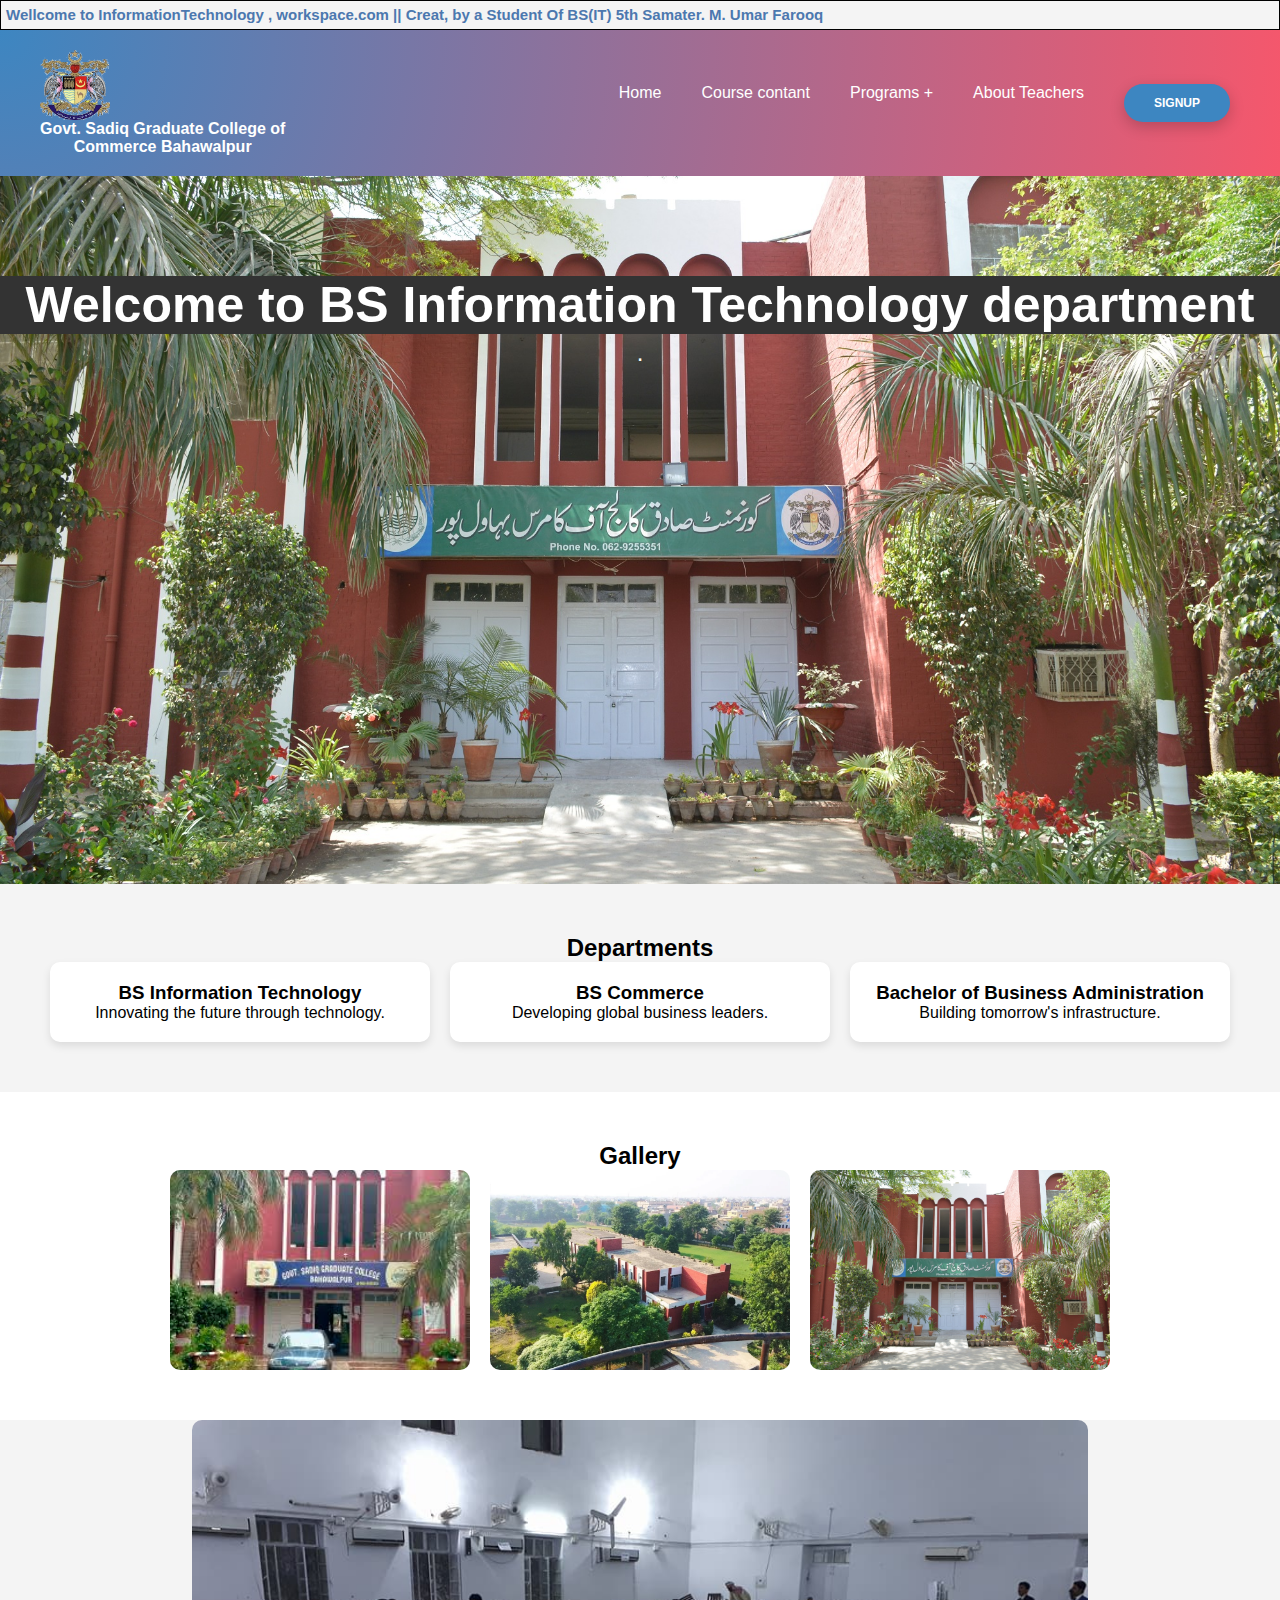
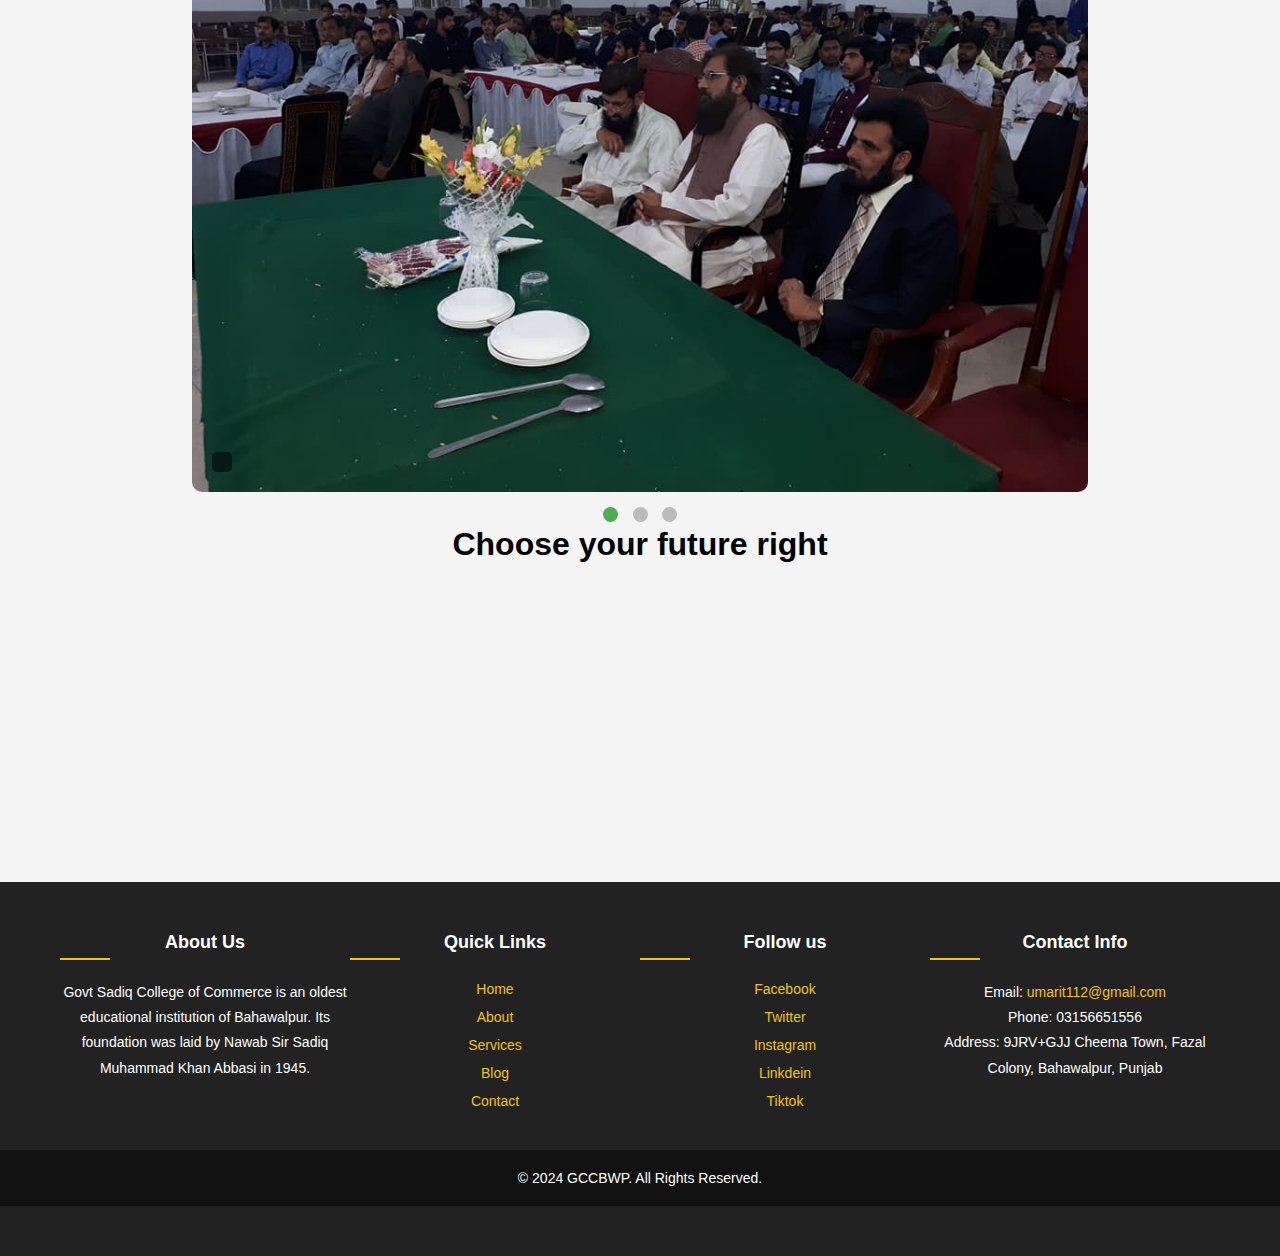
<file: Index.html>
<!DOCTYPE html>
<html lang="en">

<head>
    <meta charset="UTF-8">
    <meta name="viewport" content="width=device-width, initial-scale=1.0">
    <title>BS IT Project</title>
    <link rel="stylesheet" href="style.css">

</head>

<body>

    <!-- Scrolling Text Container -->
    <div class="scrolling-container">
        <div class="scrolling-text">
            <span>Wellcome to </span> Information<span> Technology</span> , <span> workspace.com</span> ||
            <span>Creat</span>, by a Student Of BS(IT) 5th Samater. M. Umar Farooq
        </div>
    </div>
    <script>

    </script>
    <header>
        <div class="logo">
            <img src="Logo/sadiq_transparent.gif" alt="No image Found">

            <h1>Govt. Sadiq Graduate College of<br>Commerce Bahawalpur</h1>
        </div>
        <nav>
            <ul>
                <li><a href="Index.html">Home</a></li>
                <li><a href="Course contant/course.html">Course contant</a></li>
                <li>
                    <a href="programs.html">Programs +</a>
                    <ul class="dropdown">
                        <li><a href="Program drop down/IT page.html">Bachelor of Information Technology </a></li>
                        <li><a href="Program drop down/Bachelor of Business Administration.html">Bachelor of Business
                                Administration</a>
                        </li>
                        <li><a href="Program drop down/Bachelor of Commerce.html">Bachelor of Commerce</a></li>
                    </ul>
                </li>
                <li><a href="About Professsor/About Teacher.html">About Teachers</a></li>

                <li> <a href="Signup page/contact.html"><button>Signup</button></a>
            </ul>
        </nav>
    </header>

    <!-- Hero Section -->

    <section id="home" class="hero">
        <h2>Welcome to BS Information Technology department</h2>

        <p>.</p>
    </section>

    <!-- Departments Section -->
    <section id="departments" class="content">
        <h2>Departments</h2>
        <div class="departments-grid">
            <div class="department">
                <h3>BS Information Technology</h3>
                <p>Innovating the future through technology.</p>
            </div>
            <div class="department">
                <h3>BS Commerce</h3>
                <p>Developing global business leaders.</p>
            </div>
            <div class="department">
                <h3>Bachelor of Business Administration </h3>
                <p>Building tomorrow's infrastructure.</p>
            </div>
        </div>
    </section>

    <!-- Gallery Section -->
    <section id="gallery" class="content gallery">
        <h2>Gallery</h2>
        <div class="gallery-images">
            <img src="Gallery/images.jpg" alt="Campus Image 1">
            <img src="Gallery/Govt.-Graduate-College-Of-Commerce-Gujrat-2-convert.io_-1024x768.webp"
                alt="Campus Image 2">
            <img src="Slide-01.jpg" alt="Campus Image 3">
        </div>
    </section>
    <!-- Slider Container -->
    <div class="slider-container">
        <img src="scrol.jpg" class="slides" alt="Image 1">
        <img src="scrol1.jpg" class="slides" alt="Image 2">
        <img src="scrol3.jpg" class="slides" alt="Image 3">

        <!-- Text overlay for slides -->
        <div class="text-overlay"></div>
    </div>

    <!-- Dots for navigation -->
    <div class="dots">
        <span class="dot" onclick="currentSlide(1)"></span>
        <span class="dot" onclick="currentSlide(2)"></span>
        <span class="dot" onclick="currentSlide(3)"></span>
    </div>

    <!-- JavaScript for Slider Animation -->
    <script>
        var slideIndex = 0;
        showSlides();

        function showSlides() {
            var i;
            var slides = document.getElementsByClassName("slides");
            var dots = document.getElementsByClassName("dot");
            for (i = 0; i < slides.length; i++) {
                slides[i].style.display = "none";
            }
            slideIndex++;
            if (slideIndex > slides.length) { slideIndex = 1 }
            for (i = 0; i < dots.length; i++) {
                dots[i].className = dots[i].className.replace(" active-dot", "");
            }
            slides[slideIndex - 1].style.display = "block";
            dots[slideIndex - 1].className += " active-dot";
            setTimeout(showSlides, 4000); // Change image every 4 seconds
        }

        function currentSlide(n) {
            slideIndex = n;
            showSlides();
        }
        </script>

        <section>    
    <h1> Choose your future right </h1>
    <iframe width="560" height="315" src="https://www.youtube.com/embed/zqIoqQPL05M?si=oLKFGcDMOpbzB_Mw"
    title="YouTube video player" frameborder="0"
    allow="accelerometer; autoplay; clipboard-write; encrypted-media; gyroscope; picture-in-picture; web-share"
    referrerpolicy="strict-origin-when-cross-origin" allowfullscreen></iframe>
    
</section>

    <!-- Footer -->
    <!-- Footer Section -->
    <footer class="footer">
        <div class="footer-container">
            <!-- Company Info -->
            <div class="footer-section about">
                <h3>About Us</h3>
                <p>
                    Govt Sadiq College of Commerce is an oldest educational institution of Bahawalpur. Its foundation
                    was laid by Nawab Sir Sadiq Muhammad Khan Abbasi in 1945.

                </p>
            </div>

            <!-- Links -->
            <div class="footer-section links">
                <h3>Quick Links</h3>
                <ul>
                    <li><a href="#">Home</a></li>
                    <li><a href="#">About</a></li>
                    <li><a href="#">Services</a></li>
                    <li><a href="#">Blog</a></li>
                    <li><a href="#">Contact</a></li>
                </ul>
            </div>

            <!-- Social Media -->
            <div class="footer-section links">
                <h3>Follow us </h3>
                <ul>
                    <li><a href="#">Facebook</a></li>
                    <li><a href="#">Twitter</a></li>
                    <li><a href="#">Instagram</a></li>
                    <li><a href="#">Linkdein</a></li>
                    <li><a href="#">Tiktok</a></li>
                </ul>
            </div>
            <!-- Contact Info -->
            <div class="footer-section contact">
                <h3>Contact Info</h3>
                <p>Email: <a href="mailto:info@example.com">umarit112@gmail.com</a></p>
                <p>Phone: 03156651556</p>
                <p>Address: 9JRV+GJJ Cheema Town, Fazal Colony, Bahawalpur, Punjab</p>
            </div>
        </div>

        <div class="footer-bottom">
            <p>&copy; 2024 GCCBWP. All Rights Reserved.</p>
        </div>
    </footer>


</body>

</html>
</file>
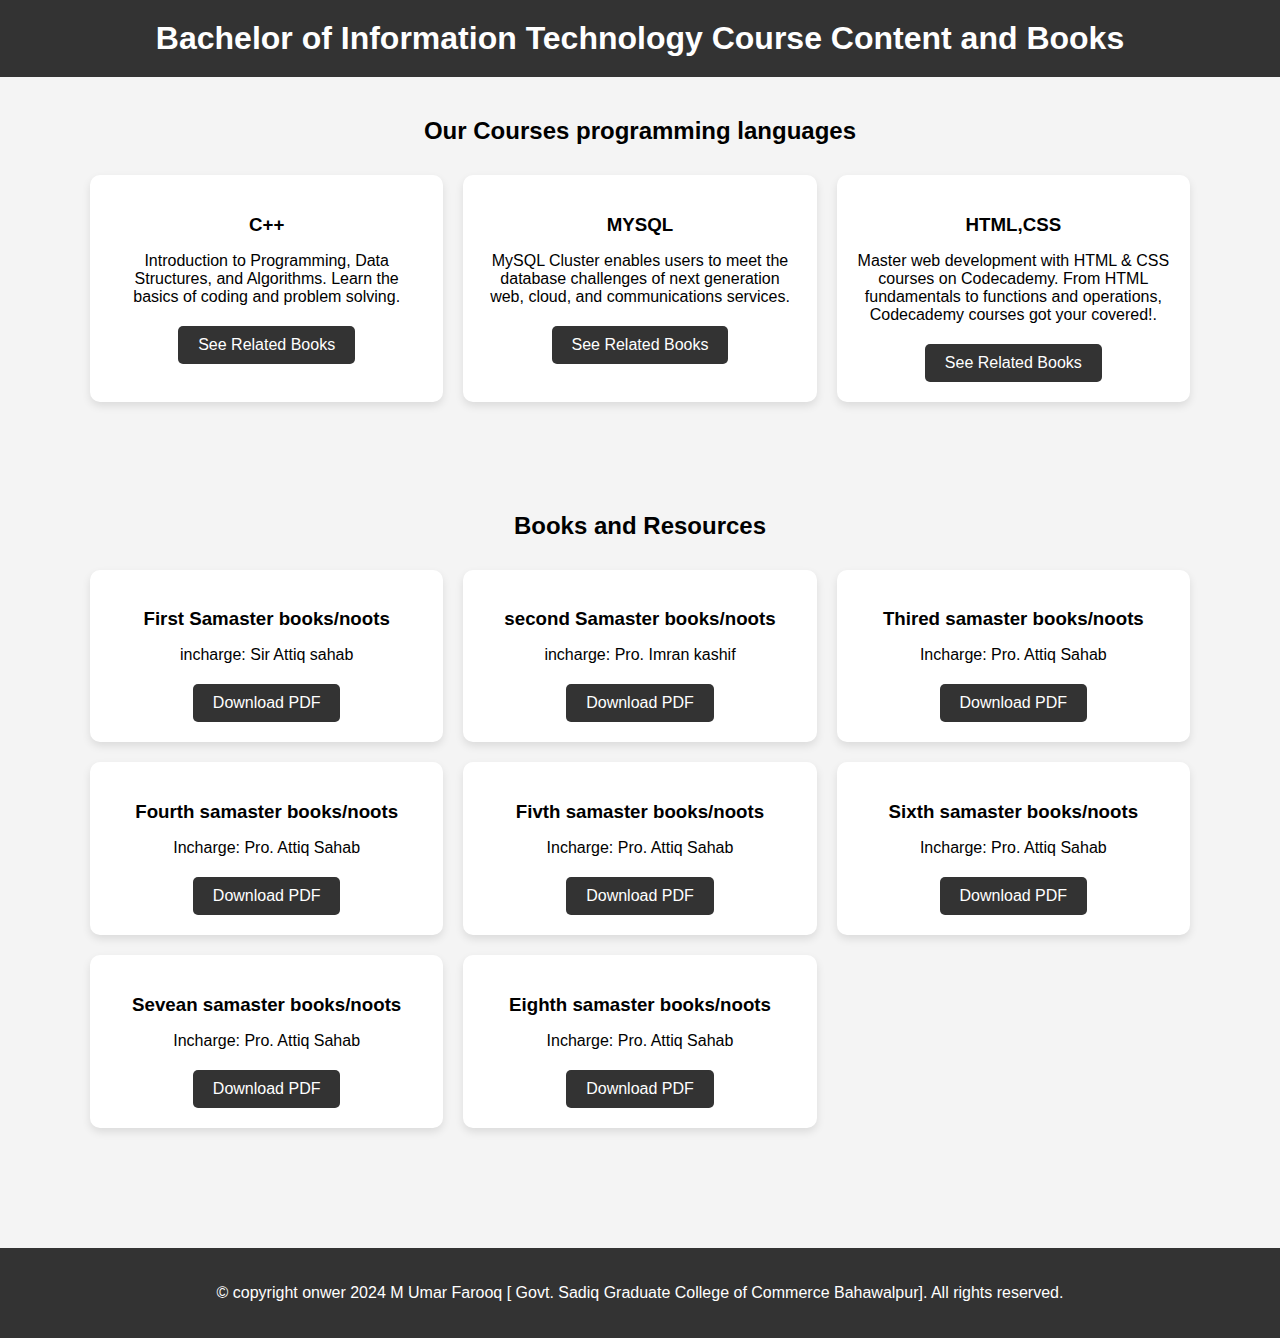
<file: Course contant/course.html>
<!DOCTYPE html>
<html lang="en">
<head>
    <meta charset="UTF-8">
    <meta name="viewport" content="width=device-width, initial-scale=1.0">
    <meta http-equiv="X-UA-Compatible" content="ie=edge">
    <title>Courses and Books</title>
    <link rel="stylesheet" href="course.css">
</head>
<body>
    <!-- Header -->
    <header>
        <h1>Bachelor of Information Technology Course Content and Books</h1>
    </header>

    <!-- Course Section -->
    <section id="courses" class="courses-section">
        <div class="container">
            <h2>Our Courses programming languages</h2>
            <div class="course-list">
                <!-- Course 1 -->
                <div class="course">
                    <h3>C++</h3>
                    <p>Introduction to Programming, Data Structures, and Algorithms. Learn the basics of coding and problem solving.</p>
                    <a href="#books" class="btn">See Related Books</a>
                </div>

                <!-- Course 2 -->
                <div class="course">
                    <h3>MYSQL</h3>
                    <p>MySQL Cluster enables users to meet the database challenges of next generation web, cloud, and communications services.</p>
                    <a href="#books" class="btn">See Related Books</a>
                </div>

                <!-- Course 3 -->
                <div class="course">
                    <h3>HTML,CSS</h3>
                    <p>Master web development with HTML & CSS courses on Codecademy. From HTML fundamentals to functions and operations, Codecademy courses got your covered!.</p>
                    <a href="#books" class="btn">See Related Books</a>
                </div>

                <!-- Add more courses as needed -->
            </div>
        </div>
    </section>

    <!-- Books Section -->
    <section id="books" class="books-section">
        <div class="container">
            <h2>Books and Resources</h2>
            <div class="book-list">
                <!-- Book 1 -->
                <div class="book">
                    <h3>First Samaster books/noots</h3>
                    <p>incharge: Sir Attiq sahab</p>
                    <a href="path/to/your-book.pdf" target="_blank" class="btn">Download PDF</a>
                </div>

                <!-- Book 2 -->
                <div class="book">
                    <h3>second Samaster books/noots</h3>
                    <p>incharge: Pro. Imran kashif</p>
                    <a href="path/to/your-book.pdf" target="_blank" class="btn">Download PDF</a>
                </div>

                <!-- Book 3 -->
                <div class="book">
                    <h3>Thired samaster books/noots </h3>
                    <p>Incharge: Pro. Attiq Sahab</p>
                   <a href="path/to/your-book.pdf" target="_blank" class="btn">Download PDF</a>
                </div>
                
                <!-- Book 4 -->
                <div class="book">
                    <h3>Fourth samaster books/noots </h3>
                    <p>Incharge: Pro. Attiq Sahab</p>
                    <a href="path/to/your-book.pdf" target="_blank" class="btn">Download PDF</a>
                </div>

                
                <!-- Book 5 -->
                <div class="book">
                    <h3>Fivth samaster books/noots </h3>
                    <p>Incharge: Pro. Attiq Sahab</p>
                    <a href="path/to/your-book.pdf" target="_blank" class="btn">Download PDF</a>
                </div>

                
                <!-- Book 6 -->
                <div class="book">
                    <h3>Sixth samaster books/noots </h3>
                    <p>Incharge: Pro. Attiq Sahab</p>
                    <a href="path/to/your-book.pdf" target="_blank" class="btn">Download PDF</a>
                </div>

                
                <!-- Book 7 -->
                <div class="book">
                    <h3>Sevean samaster books/noots </h3>
                    <p>Incharge: Pro. Attiq Sahab</p>
                    <a href="path/to/your-book.pdf" target="_blank" class="btn">Download PDF</a>
                </div>

                
                <!-- Book 8 -->
                <div class="book">
                    <h3>Eighth samaster books/noots </h3>
                    <p>Incharge: Pro. Attiq Sahab</p>
                    <a href="path/to/your-book.pdf" target="_blank" class="btn">Download PDF</a>
                </div>


                <!-- Add more books as needed -->
            </div>
        </div>
    </section>

    <!-- Footer -->
    <footer>
        <p>&copy; copyright onwer 2024 M Umar Farooq [ Govt. Sadiq Graduate College of Commerce Bahawalpur]. All rights reserved.</p>
    </footer>

</body>
</html>
</file>
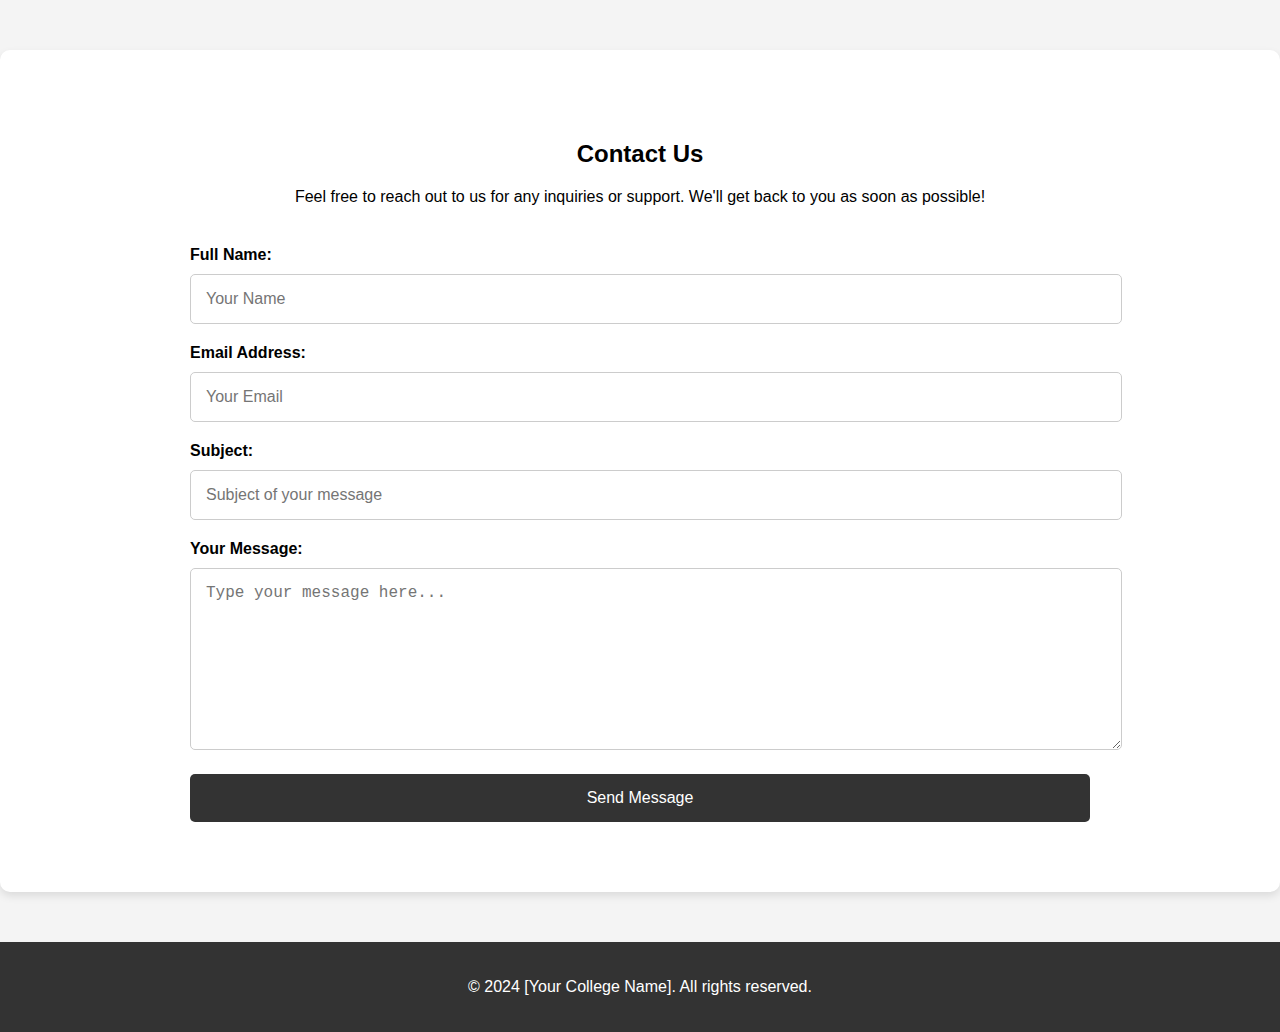
<file: Navegation/contact.html>
<!DOCTYPE html>
<html lang="en">
<head>
    <meta charset="UTF-8">
    <meta name="viewport" content="width=device-width, initial-scale=1.0">
    <meta http-equiv="X-UA-Compatible" content="ie=edge">
    <title>Contact Us</title>
    <link rel="stylesheet" href="contact.css">
</head>
<body>
    <!-- Contact Form Section -->
    <section id="contact" class="contact-section">
        <div class="container">
            <h2>Contact Us</h2>
            <p>Feel free to reach out to us for any inquiries or support. We'll get back to you as soon as possible!</p>

            <form id="contact-form" action="submit-form.php" method="POST">
                <div class="form-group">
                    <label for="name">Full Name:</label>
                    <input type="text" id="name" name="name" placeholder="Your Name" required>
                </div>

                <div class="form-group">
                    <label for="email">Email Address:</label>
                    <input type="email" id="email" name="email" placeholder="Your Email" required>
                </div>

                <div class="form-group">
                    <label for="subject">Subject:</label>
                    <input type="text" id="subject" name="subject" placeholder="Subject of your message" required>
                </div>

                <div class="form-group">
                    <label for="message">Your Message:</label>
                    <textarea id="message" name="message" placeholder="Type your message here..." required></textarea>
                </div>

                <button type="submit">Send Message</button>
            </form>
        </div>
    </section>

    <!-- Footer -->
    <footer>
        <p>&copy; 2024 [Your College Name]. All rights reserved.</p>
    </footer>
</body>
</html>
</file>
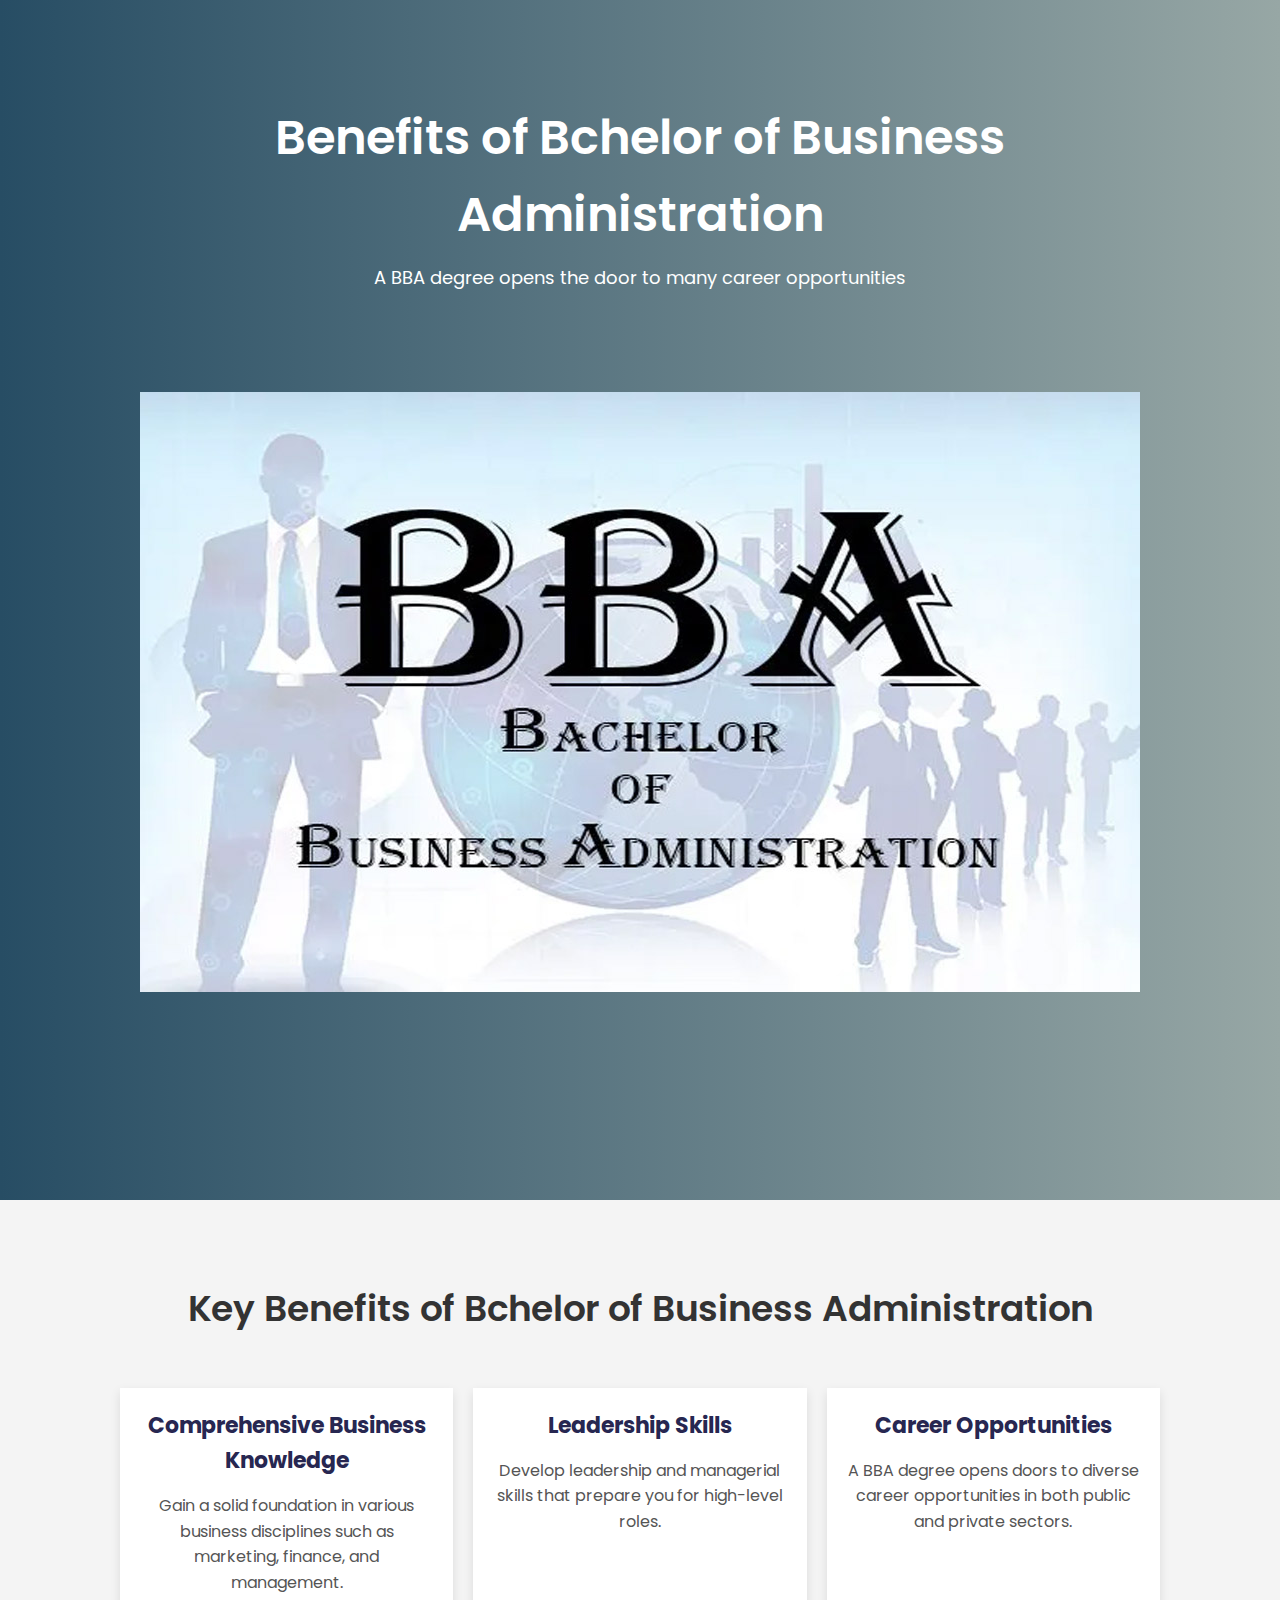
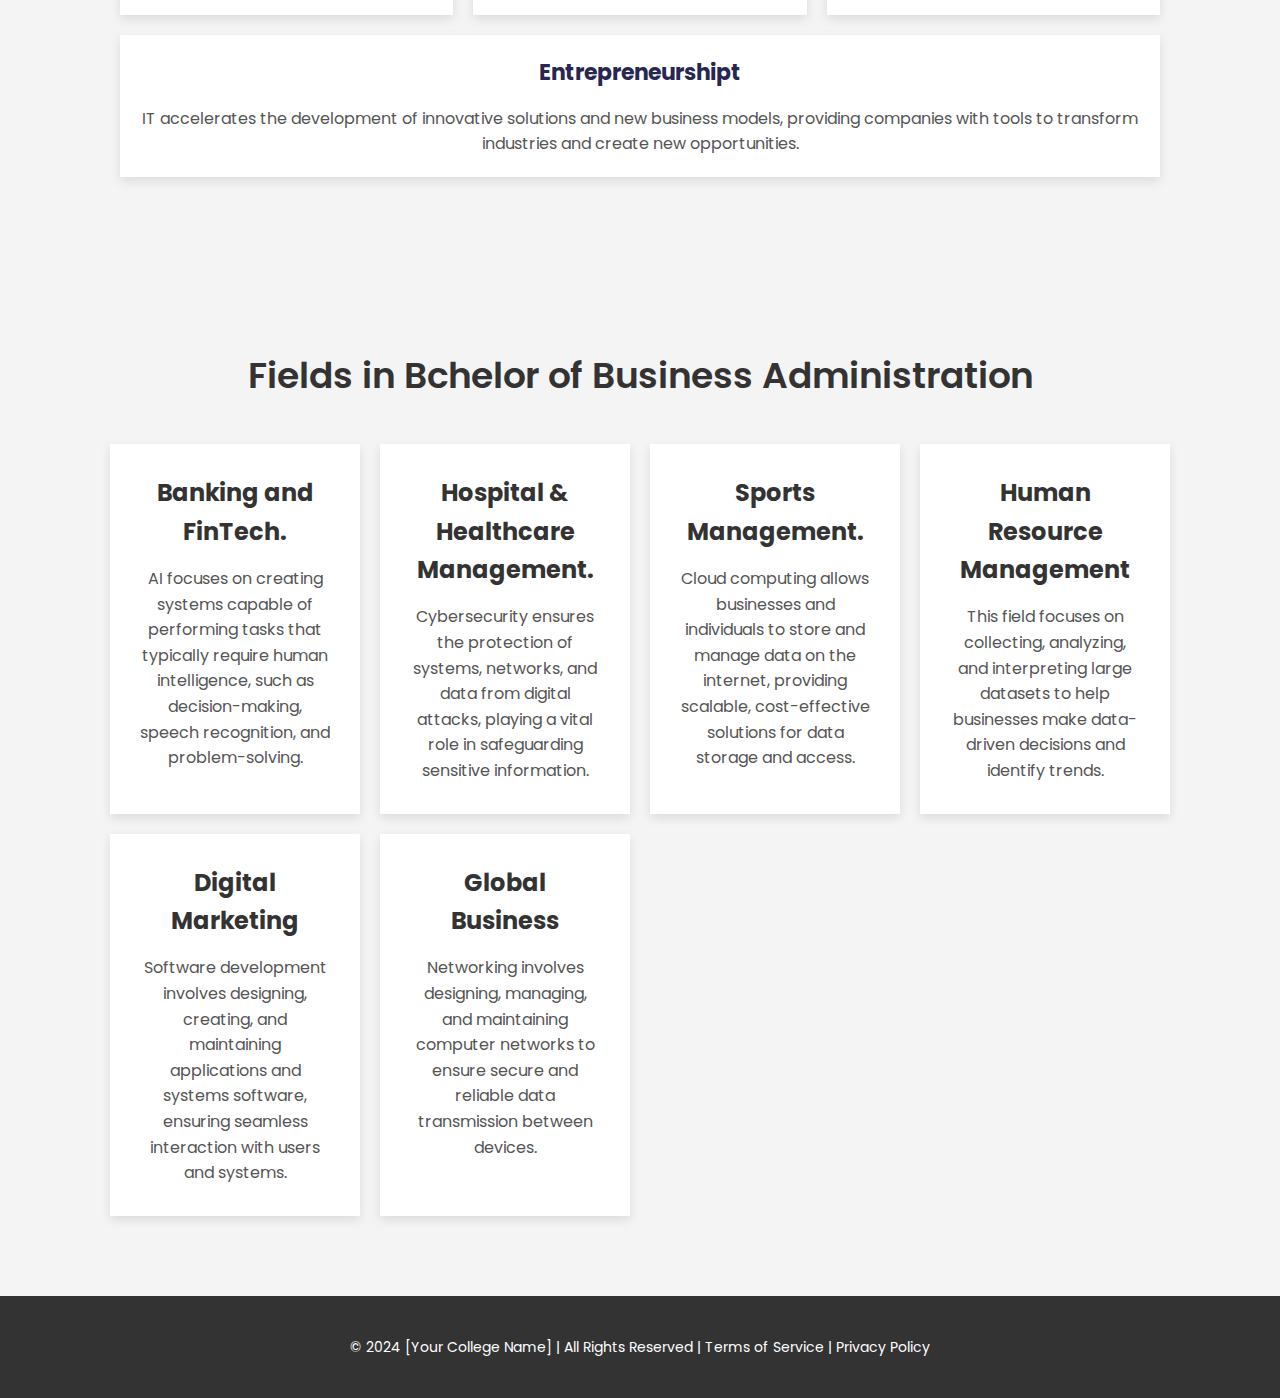
<file: Program drop down/Bachelor of Business Administration.html>
<!DOCTYPE html>
<html lang="en">
<head>
    <meta charset="UTF-8">
    <meta name="viewport" content="width=device-width, initial-scale=1.0">
    <meta http-equiv="X-UA-Compatible" content="ie=edge">
    <title>Benefits of  Bchelor of Business Administration</title>
    <link rel="stylesheet" href="Bachelor of Business Administration.css">
    <!-- Google Fonts -->
    <link href="https://fonts.googleapis.com/css2?family=Poppins:wght@400;600&display=swap" rel="stylesheet">
</head>
<body>
    <!-- Header Section -->
    <header>
        <div class="container">
            <h1>Benefits of Bchelor of Business Administration</h1>
            <p>A BBA degree opens the door to many career opportunities</p>
            <img src="BBA.jpg" alt="Information Technology Benefits Layout" class="header-img">
        </div>
    </header>

    <!-- Benefits Section -->
    <section id="benefits" class="section">
        <div class="container">
            <h2>Key Benefits of Bchelor of Business Administration</h2>
            <div class="benefit-cards">
                <div class="benefit-card">
                    <h3>Comprehensive Business Knowledge</h3>
                    <p>Gain a solid foundation in various business disciplines such as marketing, finance, and management.</p>
                </div>
                <div class="benefit-card">
                    <h3>Leadership Skills</h3>
                    <p>Develop leadership and managerial skills that prepare you for high-level roles.</p>
                </div>
                <div class="benefit-card">
                    <h3>Career Opportunities</h3>
                    <p>A BBA degree opens doors to diverse career opportunities in both public and private sectors.</p>
                </div>
                <div class="benefit-card">
                    <h3>Entrepreneurshipt</h3>
                    <p>IT accelerates the development of innovative solutions and new business models, providing companies with tools to transform industries and create new opportunities.</p>
                </div>
            </div>
        </div>
    </section>

    <!-- IT Fields Section -->
    <section id="fields" class="section fields-section">
        <div class="container">
            <h2>Fields in  Bchelor of Business Administration</h2>
            <div class="fields-grid">
                <div class="field-item">
                    <h3>Banking and FinTech.</h3>
                    <p>AI focuses on creating systems capable of performing tasks that typically require human intelligence, such as decision-making, speech recognition, and problem-solving.</p>
                </div>
                <div class="field-item">
                    <h3>Hospital & Healthcare Management.</h3>
                    <p>Cybersecurity ensures the protection of systems, networks, and data from digital attacks, playing a vital role in safeguarding sensitive information.</p>
                </div>
                <div class="field-item">
                    <h3>Sports Management.</h3>
                    <p>Cloud computing allows businesses and individuals to store and manage data on the internet, providing scalable, cost-effective solutions for data storage and access.</p>
                </div>
                <div class="field-item">
                    <h3>Human Resource Management</h3>
                    <p>This field focuses on collecting, analyzing, and interpreting large datasets to help businesses make data-driven decisions and identify trends.</p>
                </div>
                <div class="field-item">
                    <h3>Digital Marketing</h3>
                    <p>Software development involves designing, creating, and maintaining applications and systems software, ensuring seamless interaction with users and systems.</p>
                </div>
                <div class="field-item">
                    <h3>Global Business</h3>
                    <p>Networking involves designing, managing, and maintaining computer networks to ensure secure and reliable data transmission between devices.</p>
                </div>
            </div>
        </div>
    </section>

    <!-- Footer Section -->
    <footer>
        <div class="container">
            <p>&copy; 2024 [Your College Name] | All Rights Reserved | Terms of Service | Privacy Policy</p>
        </div>
    </footer>
</body>
</html>
</file>
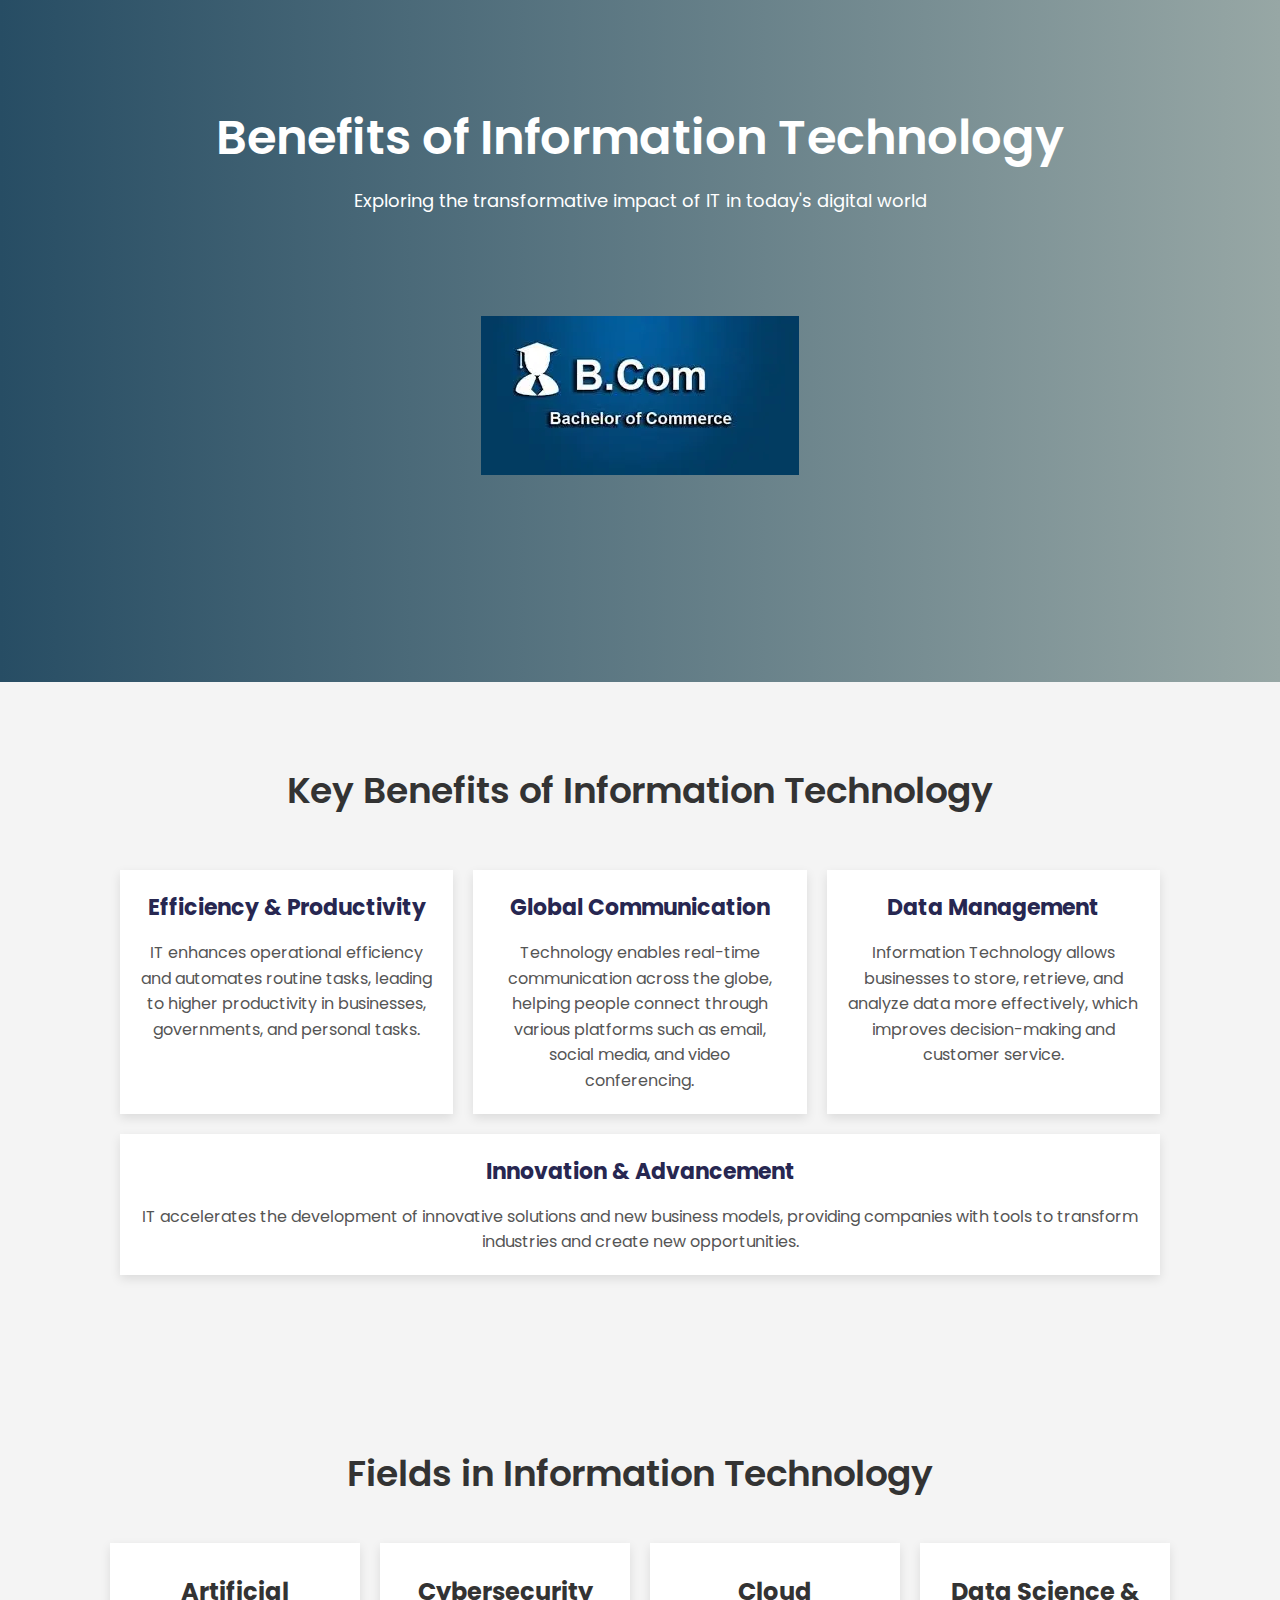
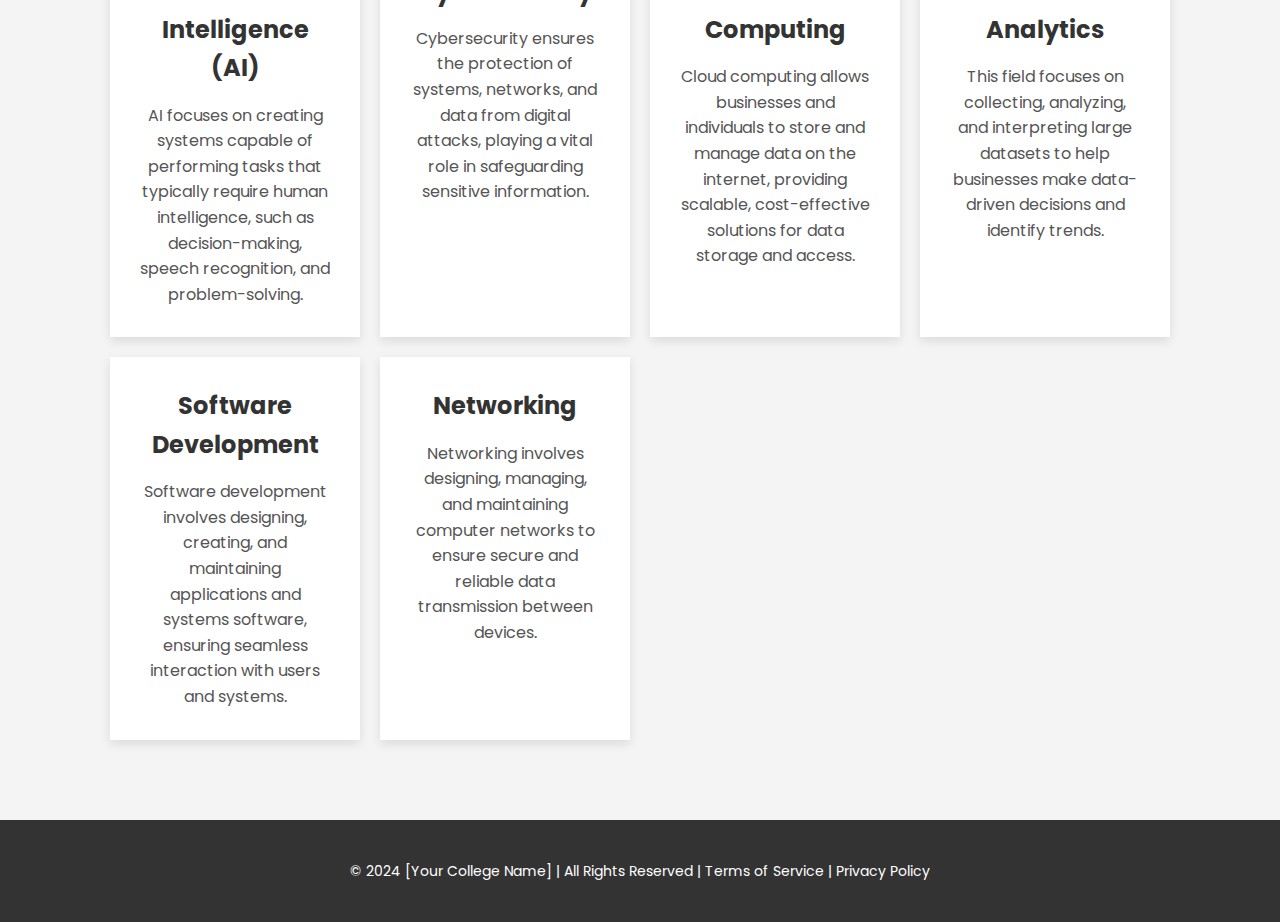
<file: Program drop down/Bachelor of Commerce.html>
<!DOCTYPE html>
<html lang="en">
<head>
    <meta charset="UTF-8">
    <meta name="viewport" content="width=device-width, initial-scale=1.0">
    <meta http-equiv="X-UA-Compatible" content="ie=edge">
    <title>Benefits of Information Technology</title>
    <link rel="stylesheet" href="Bachelor of Business Administration.css">
    <!-- Google Fonts -->
    <link href="https://fonts.googleapis.com/css2?family=Poppins:wght@400;600&display=swap" rel="stylesheet">
</head>
<body>
    <!-- Header Section -->
    <header>
        <div class="container">
            <h1>Benefits of Information Technology</h1>
            <p>Exploring the transformative impact of IT in today's digital world</p>
            <img src="images-_8_.webp" alt="Information Technology Benefits Layout" class="header-img">
        </div>
    </header>

    <!-- Benefits Section -->
    <section id="benefits" class="section">
        <div class="container">
            <h2>Key Benefits of Information Technology</h2>
            <div class="benefit-cards">
                <div class="benefit-card">
                    <h3>Efficiency & Productivity</h3>
                    <p>IT enhances operational efficiency and automates routine tasks, leading to higher productivity in businesses, governments, and personal tasks.</p>
                </div>
                <div class="benefit-card">
                    <h3>Global Communication</h3>
                    <p>Technology enables real-time communication across the globe, helping people connect through various platforms such as email, social media, and video conferencing.</p>
                </div>
                <div class="benefit-card">
                    <h3>Data Management</h3>
                    <p>Information Technology allows businesses to store, retrieve, and analyze data more effectively, which improves decision-making and customer service.</p>
                </div>
                <div class="benefit-card">
                    <h3>Innovation & Advancement</h3>
                    <p>IT accelerates the development of innovative solutions and new business models, providing companies with tools to transform industries and create new opportunities.</p>
                </div>
            </div>
        </div>
    </section>

    <!-- IT Fields Section -->
    <section id="fields" class="section fields-section">
        <div class="container">
            <h2>Fields in Information Technology</h2>
            <div class="fields-grid">
                <div class="field-item">
                    <h3>Artificial Intelligence (AI)</h3>
                    <p>AI focuses on creating systems capable of performing tasks that typically require human intelligence, such as decision-making, speech recognition, and problem-solving.</p>
                </div>
                <div class="field-item">
                    <h3>Cybersecurity</h3>
                    <p>Cybersecurity ensures the protection of systems, networks, and data from digital attacks, playing a vital role in safeguarding sensitive information.</p>
                </div>
                <div class="field-item">
                    <h3>Cloud Computing</h3>
                    <p>Cloud computing allows businesses and individuals to store and manage data on the internet, providing scalable, cost-effective solutions for data storage and access.</p>
                </div>
                <div class="field-item">
                    <h3>Data Science & Analytics</h3>
                    <p>This field focuses on collecting, analyzing, and interpreting large datasets to help businesses make data-driven decisions and identify trends.</p>
                </div>
                <div class="field-item">
                    <h3>Software Development</h3>
                    <p>Software development involves designing, creating, and maintaining applications and systems software, ensuring seamless interaction with users and systems.</p>
                </div>
                <div class="field-item">
                    <h3>Networking</h3>
                    <p>Networking involves designing, managing, and maintaining computer networks to ensure secure and reliable data transmission between devices.</p>
                </div>
            </div>
        </div>
    </section>

    <!-- Footer Section -->
    <footer>
        <div class="container">
            <p>&copy; 2024 [Your College Name] | All Rights Reserved | Terms of Service | Privacy Policy</p>
        </div>
    </footer>
</body>
</html>
</file>
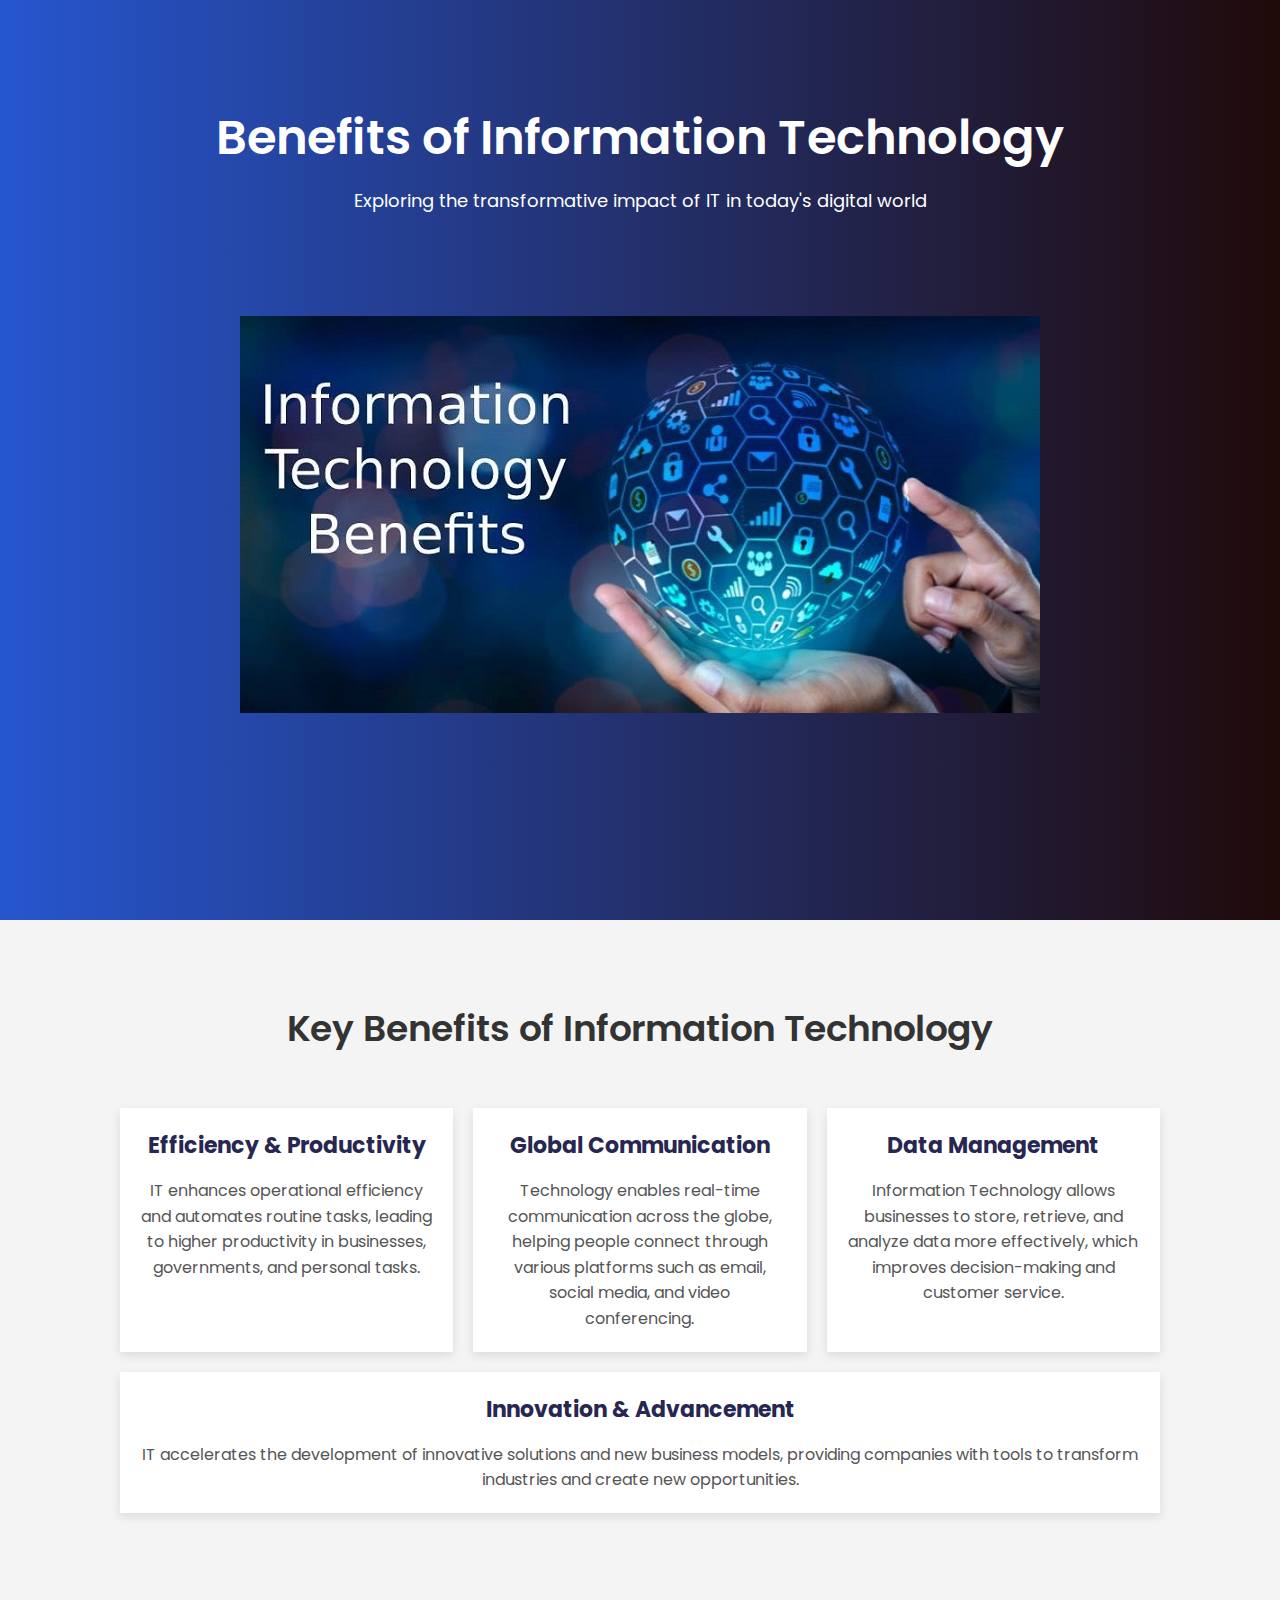
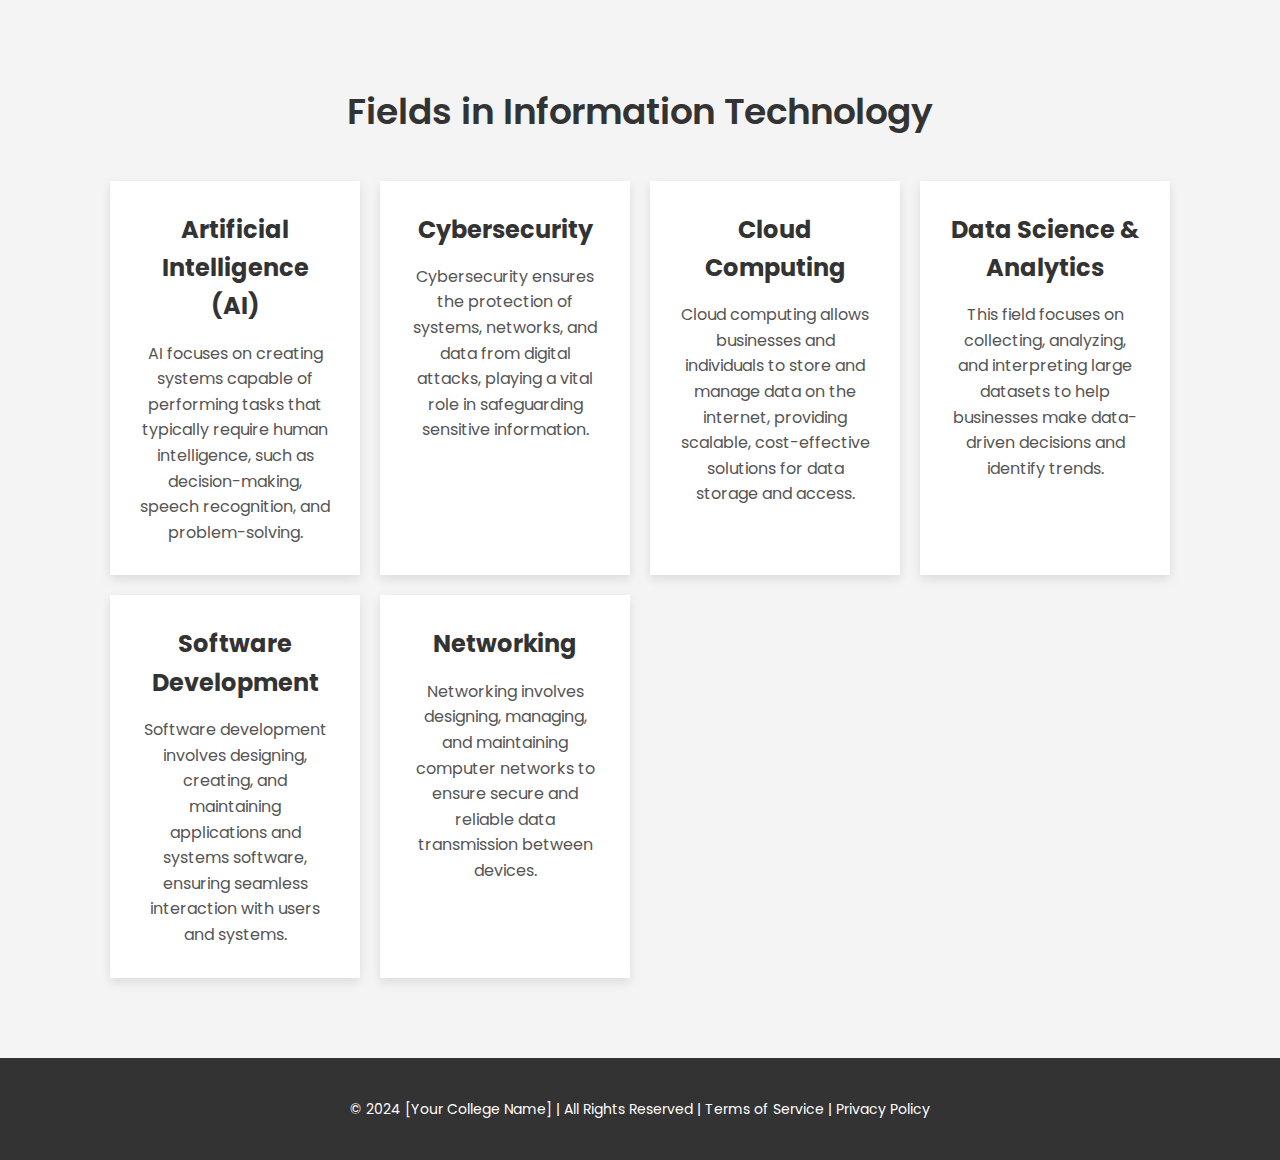
<file: Program drop down/IT page.html>
<!DOCTYPE html>
<html lang="en">
<head>
    <meta charset="UTF-8">
    <meta name="viewport" content="width=device-width, initial-scale=1.0">
    <meta http-equiv="X-UA-Compatible" content="ie=edge">
    <title>Benefits of Information Technology</title>
    <link rel="stylesheet" href="IT page.css">
    <!-- Google Fonts -->
    <link href="https://fonts.googleapis.com/css2?family=Poppins:wght@400;600&display=swap" rel="stylesheet">
</head>
<body>
    <!-- Header Section -->
    <header>
        <div class="container">
            <h1>Benefits of Information Technology</h1>
            <p>Exploring the transformative impact of IT in today's digital world</p>
            <img src="Information-Technology-Benefits-1.jpg" alt="Information Technology Benefits Layout" class="header-img">
        </div>
    </header>

    <!-- Benefits Section -->
    <section id="benefits" class="section">
        <div class="container">
            <h2>Key Benefits of Information Technology</h2>
            <div class="benefit-cards">
                <div class="benefit-card">
                    <h3>Efficiency & Productivity</h3>
                    <p>IT enhances operational efficiency and automates routine tasks, leading to higher productivity in businesses, governments, and personal tasks.</p>
                </div>
                <div class="benefit-card">
                    <h3>Global Communication</h3>
                    <p>Technology enables real-time communication across the globe, helping people connect through various platforms such as email, social media, and video conferencing.</p>
                </div>
                <div class="benefit-card">
                    <h3>Data Management</h3>
                    <p>Information Technology allows businesses to store, retrieve, and analyze data more effectively, which improves decision-making and customer service.</p>
                </div>
                <div class="benefit-card">
                    <h3>Innovation & Advancement</h3>
                    <p>IT accelerates the development of innovative solutions and new business models, providing companies with tools to transform industries and create new opportunities.</p>
                </div>
            </div>
        </div>
    </section>

    <!-- IT Fields Section -->
    <section id="fields" class="section fields-section">
        <div class="container">
            <h2>Fields in Information Technology</h2>
            <div class="fields-grid">
                <div class="field-item">
                    <h3>Artificial Intelligence (AI)</h3>
                    <p>AI focuses on creating systems capable of performing tasks that typically require human intelligence, such as decision-making, speech recognition, and problem-solving.</p>
                </div>
                <div class="field-item">
                    <h3>Cybersecurity</h3>
                    <p>Cybersecurity ensures the protection of systems, networks, and data from digital attacks, playing a vital role in safeguarding sensitive information.</p>
                </div>
                <div class="field-item">
                    <h3>Cloud Computing</h3>
                    <p>Cloud computing allows businesses and individuals to store and manage data on the internet, providing scalable, cost-effective solutions for data storage and access.</p>
                </div>
                <div class="field-item">
                    <h3>Data Science & Analytics</h3>
                    <p>This field focuses on collecting, analyzing, and interpreting large datasets to help businesses make data-driven decisions and identify trends.</p>
                </div>
                <div class="field-item">
                    <h3>Software Development</h3>
                    <p>Software development involves designing, creating, and maintaining applications and systems software, ensuring seamless interaction with users and systems.</p>
                </div>
                <div class="field-item">
                    <h3>Networking</h3>
                    <p>Networking involves designing, managing, and maintaining computer networks to ensure secure and reliable data transmission between devices.</p>
                </div>
            </div>
        </div>
    </section>

    <!-- Footer Section -->
    <footer>
        <div class="container">
            <p>&copy; 2024 [Your College Name] | All Rights Reserved | Terms of Service | Privacy Policy</p>
        </div>
    </footer>
</body>
</html>
</file>
<file: Course contant/course.css>
/* Basic Styles */
body {
    font-family: Arial, sans-serif;
    margin: 0;
    padding: 0;
    box-sizing: border-box;
    background-color: #f4f4f4;
}

.container {
    max-width: 1100px;
    margin: 0 auto;
    padding: 20px;
}

header {
    background-color: #333;
    color: white;
    text-align: center;
    padding: 20px 0;
}

header h1 {
    margin: 0;
}

nav ul {
    list-style: none;
    margin: 0;
    padding: 0;
    text-align: center;
}

nav ul li {
    display: inline-block;
    margin: 0 10px;
}

nav ul li a {
    color: white;
    text-decoration: none;
    font-weight: bold;
}

h2 {
    text-align: center;
    margin-bottom: 30px;
}

.course-list, .book-list {
    display: grid;
    grid-template-columns: repeat(auto-fit, minmax(300px, 1fr));
    gap: 20px;
    margin-bottom: 50px;
}

/* Course and Book Styles */
.course, .book {
    background-color: #fff;
    padding: 20px;
    box-shadow: 0 4px 8px rgba(0, 0, 0, 0.1);
    border-radius: 10px;
    text-align: center;
    transition: transform 0.3s ease;
}

.course:hover, .book:hover {
    transform: translateY(-10px);
}

.course h3, .book h3 {
    margin-bottom: 15px;
}

.course p, .book p {
    margin-bottom: 20px;
}

.btn {
    display: inline-block;
    padding: 10px 20px;
    background-color: #333;
    color: white;
    text-decoration: none;
    border-radius: 5px;
    transition: background-color 0.3s ease;
}

.btn:hover {
    background-color: #555;
}

/* Footer */
footer {
    background-color: #333;
    color: white;
    text-align: center;
    padding: 20px;
    margin-top: 50px;
}

/* Responsive */
@media (max-width: 768px) {
    .container {
        padding: 10px;
    }
}

@media (max-width: 480px) {
    .course-list, .book-list {
        grid-template-columns: 1fr;
    }

    .btn {
        width: 100%;
    }
}
</file>
<file: Navegation/contact.css>
/* Basic Styles */
body {
    font-family: Arial, sans-serif;
    margin: 0;
    padding: 0;
    box-sizing: border-box;
    background-color: #f4f4f4;
}

.container {
    max-width: 900px;
    margin: 0 auto;
    padding: 20px;
}

/* Contact Form Styles */
.contact-section {
    background-color: #fff;
    padding: 50px;
    box-shadow: 0 4px 8px rgba(0, 0, 0, 0.1);
    border-radius: 10px;
    margin: 50px auto;
}

.contact-section h2 {
    text-align: center;
    margin-bottom: 20px;
}

.contact-section p {
    text-align: center;
    margin-bottom: 40px;
}

.form-group {
    margin-bottom: 20px;
}

.form-group label {
    display: block;
    margin-bottom: 10px;
    font-weight: bold;
}

.form-group input, .form-group textarea {
    width: 100%;
    padding: 15px;
    font-size: 16px;
    border: 1px solid #ccc;
    border-radius: 5px;
}

.form-group textarea {
    height: 150px;
}

button {
    display: block;
    width: 100%;
    padding: 15px;
    background-color: #333;
    color: white;
    font-size: 16px;
    border: none;
    border-radius: 5px;
    cursor: pointer;
    transition: background-color 0.3s ease;
}

button:hover {
    background-color: #555;
}

/* Responsive Design */
@media (max-width: 768px) {
    .contact-section {
        padding: 20px;
    }

    button {
        font-size: 14px;
        padding: 10px;
    }
}

@media (max-width: 480px) {
    .contact-section h2 {
        font-size: 24px;
    }

    .form-group input, .form-group textarea {
        padding: 10px;
        font-size: 14px;
    }

    button {
        font-size: 14px;
    }
}

/* Footer */
footer {
    background-color: #333;
    color: white;
    text-align: center;
    padding: 20px;
    margin-top: 50px;
}
</file>
<file: Program drop down/Bachelor of Business Administration.css>
/* Global Styles */
* {
    margin: 0;
    padding: 0;
    box-sizing: border-box;
}

body {
    font-family: 'Poppins', sans-serif;
    line-height: 1.6;
    background-color: #f4f4f4;
}

.container {
    max-width: 1100px;
    margin: 0 auto;
    padding: 20px;
    text-align: center;
}

/* Header Section */
header {
    background: linear-gradient(to left, #97a7a5, #274d64);
    color: white;
    padding: 80px 0;
}
/* Image styling in header */
.header-img {
    background: url('') no-repeat center center/cover;
    color: white;
    padding: 100px 0;
    text-align: center;
}

header h1 {
    font-size: 48px;
    font-weight: 600;
}

header p {
    font-size: 18px;
    margin-top: 10px;
}

/* Section Styling */
.section {
    padding: 60px 0;
}

h2 {
    font-size: 36px;
    font-weight: 600;
    margin-bottom: 40px;
    color: #333;
}

/* Benefits Section */
.benefit-cards {
    display: flex;
    justify-content: space-between;
    flex-wrap: wrap;
}

.benefit-card {
    background-color: white;
    padding: 20px;
    margin: 10px;
    flex: 1;
    min-width: 250px;
    box-shadow: 0 4px 10px rgba(0, 0, 0, 0.1);
    transition: transform 0.3s ease;
}

.benefit-card h3 {
    font-size: 22px;
    color: #272751;
    margin-bottom: 15px;
}

.benefit-card p {
    font-size: 16px;
    color: #555;
}

.benefit-card:hover {
    transform: translateY(-10px);
    box-shadow: 0 6px 15px rgba(0, 0, 0, 0.2);
}

/* Fields Section */
.fields-grid {
    display: grid;
    grid-template-columns: repeat(auto-fit, minmax(250px, 1fr));
    gap: 20px;
}

.field-item {
    background-color: white;
    padding: 30px;
    box-shadow: 0 4px 10px rgba(0, 0, 0, 0.1);
    transition: transform 0.3s ease;
}

.field-item h3 {
    font-size: 24px;
    color: #333;
    margin-bottom: 15px;
}

.field-item p {
    font-size: 16px;
    color: #555;
}

.field-item:hover {
    transform: translateY(-10px);
    box-shadow: 0 6px 15px rgba(0, 0, 0, 0.2);
}

/* Footer */
footer {
    background-color: #333;
    color: white;
    padding: 20px 0;
}

footer p {
    margin: 0;
    font-size: 14px;
}
</file>
<file: Program drop down/IT page.css>
/* Global Styles */
* {
    margin: 0;
    padding: 0;
    box-sizing: border-box;
}

body {
    font-family: 'Poppins', sans-serif;
    line-height: 1.6;
    background-color: #f4f4f4;
}

.container {
    max-width: 1100px;
    margin: 0 auto;
    padding: 20px;
    text-align: center;
}

/* Header Section */
header {
    background: linear-gradient(to left, #200a0a, #2656cf);
    color: white;
    padding: 80px 0;
}
/* Image styling in header */
.header-img {
    background: url('') no-repeat center center/cover;
    color: white;
    padding: 100px 0;
    text-align: center;
}

header h1 {
    font-size: 48px;
    font-weight: 600;
}

header p {
    font-size: 18px;
    margin-top: 10px;
}

/* Section Styling */
.section {
    padding: 60px 0;
}

h2 {
    font-size: 36px;
    font-weight: 600;
    margin-bottom: 40px;
    color: #333;
}

/* Benefits Section */
.benefit-cards {
    display: flex;
    justify-content: space-between;
    flex-wrap: wrap;
}

.benefit-card {
    background-color: white;
    padding: 20px;
    margin: 10px;
    flex: 1;
    min-width: 250px;
    box-shadow: 0 4px 10px rgba(0, 0, 0, 0.1);
    transition: transform 0.3s ease;
}

.benefit-card h3 {
    font-size: 22px;
    color: #272751;
    margin-bottom: 15px;
}

.benefit-card p {
    font-size: 16px;
    color: #555;
}

.benefit-card:hover {
    transform: translateY(-10px);
    box-shadow: 0 6px 15px rgba(0, 0, 0, 0.2);
}

/* Fields Section */
.fields-grid {
    display: grid;
    grid-template-columns: repeat(auto-fit, minmax(250px, 1fr));
    gap: 20px;
}

.field-item {
    background-color: white;
    padding: 30px;
    box-shadow: 0 4px 10px rgba(0, 0, 0, 0.1);
    transition: transform 0.3s ease;
}

.field-item h3 {
    font-size: 24px;
    color: #333;
    margin-bottom: 15px;
}

.field-item p {
    font-size: 16px;
    color: #555;
}

.field-item:hover {
    transform: translateY(-10px);
    box-shadow: 0 6px 15px rgba(0, 0, 0, 0.2);
}

/* Footer */
footer {
    background-color: #333;
    color: white;
    padding: 20px 0;
}

footer p {
    margin: 0;
    font-size: 14px;
}
</file>
<file: style.css>
/* Basic Reset */
* {
    margin: 0;
    padding: 0;
    box-sizing: border-box;
}

body {
    font-family: Arial, sans-serif;
    background-color: #f4f4f4; /* Light background for contrast */
}
 
      /* Container for scrolling text */
      .scrolling-container {
        width: 100%;
        overflow: hidden;
        background-color: #f4f4f4;
        border: 1px solid #000000;
        padding: 5px;
    }

    /* Scrolling Text */
    .scrolling-text {
        font-family: 'Franklin Gothic Medium', 'Arial Narrow', Arial, sans-serif;
        display: inline-block;
        white-space: nowrap;
        font-size: 15px;
        animation: scroll 10s linear infinite;
        color: #4c78af;
        font-weight: bold;
    }

    /* Keyframes for scrolling animation */
    @keyframes scroll {
        9% {
            transform: translateX(100%);
        }
        100% {
            transform: translateX(-100%);
        }
    }

    /* Animation effect on text */
    .scrolling-text span {
        display: inline-block;
        animation: colorChange 1s ease-in-out infinite alternate;
    }

    /* Keyframes for color change animation */
    @keyframes colorChange {
        0% {
            color: #303edb;
        }
        100% {
            color: #553a32be;
        }
    }

/* Header Styles */
header {
    
    background: radial-gradient(circle at top left, #3d86c1, #f5576c);


    /* Dark blue background */
    color: white;
    padding: 20px 40px; /* Space around the content */
    display: flex;
    justify-content: space-between;
    align-items: center;
}

/* Logo Styles */
.logo h1 {
    margin: 0;
    font-size: 1em; /* Larger font size for the logo */
    
}

.logo img {
    height: 70px;
    width: 70px;
    display: flex;
    align-items: center;
}

/* Navigation Styles */
nav ul {
    list-style-type: none; /* Remove bullet points */
    display: flex; /* Arrange items in a row */
    position: relative; /* Position for dropdown */
}
nav ul :hover {
    color: rgb(8, 35, 43);

}
nav ul button {
    background-color: #3d86c1;
    color: #ffffff;
    border: none;
    border-radius: 25px;
    padding: 12px 30px;
    font-size: 12px;
    font-weight: bold;
    text-transform: uppercase;
    cursor: pointer;
    transition: all 0.3s ease;
    box-shadow: 0px 5px 15px rgba(0, 0, 0, 0.2);
    outline: none;

}
nav ul button :hover{

    background-color: #f5576c;
    box-shadow: 0px 8px 20px rgba(0, 0, 0, 0.3);
    transform: translateY(-3px);
}
nav ul button :active{
    background-color: #30009c;
    box-shadow: 0px 2px 10px rgba(0, 0, 0, 0.2);
    transform: translateY(0);
}
nav ul li {
    margin-left: 20px; /* Space between navigation items */
    position: relative; /* Required for dropdown positioning */
}

nav ul li a {
    color: white; /* White text color */
    text-decoration: none; /* Remove underline from links */
    padding: 5px 10px; /* Padding for clickable area */
    transition: background-color 0.3s; /* Smooth background transition */
}

/* Dropdown Styles */
.dropdown {
    display: none; /* Hide dropdown by default */
    position: absolute; /* Position dropdown relative to parent */
    top: 100%; /* Align below the parent item */
    left: 0; /* Align to the left */
    background-color: #6f97c0; /* Slightly lighter blue */
    border-radius: 5px; /* Rounded corners */
    z-index: 1; /* Ensure dropdown appears above other elements */
}

nav ul li:hover .dropdown {
    display: block; /* Show dropdown on hover */

}

.dropdown li {
    margin: 0; /* Reset margin */
}

.dropdown li a {
    padding: 10px 15px; /* More padding for dropdown items */
    display: block; /* Make entire area clickable */
}
.dropdown :hover{
    background-color: #de717f;
    animation: cubic-bezier(0.075, 0.82, 0.165, 1) duration timing-function delay iteration-count direction fill-mode;
}
/* Hover Effect */
nav ul li a:hover {
    background-color: rgba(255, 255, 255, 0.2); /* Light hover effect */
}

/* Responsive Styles */
@media (max-width: 768px) {
    header {
        flex-direction: column; /* Stack items on small screens */
        align-items: flex-start; /* Align to start */
    }

    nav ul {
        flex-direction: column; /* Stack navigation items */
        margin-top: 10px; /* Space above nav items */
    }

    nav ul li {
        margin-left: 0; /* Remove left margin */
        margin-bottom: 10px; /* Space between nav items */
    }
}

/* Navigation dots */
.dots {
    text-align: center;
    margin-top: 15px;
}

.dot {
    cursor: pointer;
    height: 15px;
    width: 15px;
    margin: 0 5px;
    background-color: #bbb;
    border-radius: 50%;
    display: inline-block;
}

.active-dot {
    background-color: #4CAF50;
}

.hero {
    background: url('Slide-01.jpg') no-repeat center center/cover;
    color: white;
    padding: 100px 0;
    text-align: center;
   
}

.hero h2 {
    background-color: #333;
    font-size: 50px;
    animation: fadeInDown 2s ease-in-out;
}

.hero p {
    font-size: 24px;
    animation: fadeInUp 2s ease-in-out;
    padding: 5px;
    margin-bottom: auto;
    stroke-opacity: inherit;
    box-shadow: #000000;
    height: 50vh; 

}

.content {
    padding: 50px;
    text-align: center;
}

.departments-grid {
    display: grid;
    grid-template-columns: repeat(auto-fit, minmax(200px, 1fr));
    gap: 20px;
}

.department {
    background-color: #fff;
    padding: 20px;
    box-shadow: 0 4px 8px rgba(0, 0, 0, 0.1);
    border-radius: 10px;
    transition: transform 0.3s ease;
}

.department:hover {
    transform: translateY(-10px);
}

.gallery {
    background-color: #fff;
}

.gallery-images {
    display: flex;
    justify-content: center;
    gap: 20px;
}

.gallery-images img {
    width: 300px;
    height: 200px;
    object-fit: cover;
    border-radius: 10px;
    animation: fadeIn 2s ease-in-out;
}

/* Animations */
@keyframes fadeInDown {
    from {
        opacity: 0;
        transform: translateY(-30px);
    }
    to {
        opacity: 1;
        transform: translateY(0);
    }
}

@keyframes fadeInUp {
    from {
        opacity: 0;
        transform: translateY(30px);
    }
    to {
        opacity: 1;
        transform: translateY(0);
    }
}

@keyframes fadeIn {
    from {
        opacity: 0;
    }
    to {
        opacity: 1;
    }
}

/* Footer */
footer {
    background-color: #333;
    color: white;
    text-align: center;
    padding: 20px;
}

/* Basic Button Styles */
.button {
    background-color: #4CAF50; /* Green background */
    color: white; /* White text color */
    padding: 15px 30px; /* Padding inside the button */
    font-size: 16px; /* Text size */
    border: none; /* Remove borders */
    border-radius: 5px; /* Rounded corners */
    cursor: pointer; /* Mouse pointer on hover */
    text-align: center; /* Center the text */
    transition: background-color 0.3s ease, transform 0.2s ease; /* Smooth transition for hover */
}

/* Button Hover Effect */
button:hover {
    background-color: #9fa0df; /* Darker green on hover */
    transform: scale(1.05); /* Slight scale up on hover */
}

/* Responsive Styles */
@media (max-width: 768px) {
    header {
        flex-direction: column; /* Stack items on small screens */
        align-items: flex-start; /* Align to start */
    }

    nav ul {
        flex-direction: column; /* Stack navigation items */
        margin-top: 10px; /* Space above nav items */
    }

    nav ul li {
        margin-left: 0; /* Remove left margin */
        margin-bottom: 10px; /* Space between nav items */
    }
}

 /* Slider Container */
 .slider-container 
 {
    position: relative;
    max-width: 70%;
    margin: auto;
    overflow: hidden;
    border-radius: 10px;
}

/* Slides Images */
.slides {
    display: none;
    width: 100%;
    height: auto;
}

/* Image Animation */
.slider-container img {
    animation: fade 2s ease-in-out;
}

/* Keyframes for fade animation */
@keyframes fade {
    from {opacity: 0.4;}
    to {opacity: 1;}
}

/* Text Overlay */
.text-overlay {
    position: absolute;
    bottom: 20px;
    left: 20px;
    color: #ffffff;
    background-color: rgba(0, 0, 0, 0.5);
    padding: 10px;
    border-radius: 5px;
    font-size: 24px;
}

/* Navigation dots */
.dots {
    text-align: center;
    margin-top: 15px;
}

.dot {
    cursor: pointer;
    height: 15px;
    width: 15px;
    margin: 0 5px;
    background-color: #bbb;
    border-radius: 50%;
    display: inline-block;
}

.active-dot {
    background-color: #4CAF50;
}
h1{
    text-align: center;

}


/* Footer Styles */
.footer {
    background-color: #222;
    color: #fff;
    padding: 50px 0;
    font-family: Arial, sans-serif;
  }
  
  .footer-container {
    display: flex;
    flex-wrap: wrap;
    justify-content: space-between;
    max-width: 1200px;
    margin: 0 auto;
    padding: 0 20px;
  }
  
  .footer-section {
    flex: 1;
    min-width: 250px;
    margin-bottom: 30px;
  }
  
  .footer-section h3 {
    font-size: 18px;
    margin-bottom: 20px;
    position: relative;
    color: #fff;
    font-weight: 600;
  }
  
  .footer-section h3:after {
    content: '';
    display: block;
    width: 50px;
    height: 2px;
    background-color: #f1c40f;
    margin-top: 5px;
  }
  
  .footer-section p {
    line-height: 1.8;
    font-size: 14px;
  }
  
  .footer-section a {
    color: #f1c40f;
    text-decoration: none;
    transition: color 0.3s ease;
  }
  
  .footer-section a:hover {
    color: #fff;
  }
  
  .footer-section ul {
    list-style-type: none;
    padding: 0;
  }
  
  .footer-section ul li {
    margin-bottom: 10px;
  }
  
  .footer-section ul li a {
    color: #f1c40f;
    text-decoration: none;
    font-size: 14px;
    transition: color 0.3s ease;
  }
  
  .footer-section ul li a:hover {
    color: #fff;
  }
  
  .footer-section .social-links a {
    font-size: 18px;
    color: #fff;
    margin-right: 15px;
    display: inline-block;
    transition: color 0.3s ease;
  }
  
  .footer-section .social-links a:hover {
    color: #f1c40f;
  }
  
  .footer-section .contact a {
    color: #f1c40f;
    text-decoration: none;
    transition: color 0.3s ease;
  }
  
  .footer-section .contact a:hover {
    color: #fff;

  }
    .footer-section .social-links a {
        font-size: 18px;
        color: #fff;
        margin-right: 15px;
        display: inline-block;
        transition: color 0.3s ease;

    }
  
  /* Footer Bottom */
  .footer-bottom {
    background-color: #111;
    text-align: center;
    padding: 20px 0;
  }
  
  .footer-bottom p {
    margin: 0;
    font-size: 14px;
    color: #fff;
  }
  
  .footer-bottom p a {
    color: #f1c40f;
    text-decoration: none;
    transition: color 0.3s ease;
  }
  
  .footer-bottom p a:hover {
    color: #fff;
  }
  
  /* Responsive Design */
  @media (max-width: 768px) {
    .footer-container {
      flex-direction: column;
      align-items: center;
    }
  
    .footer-section {
      margin-bottom: 20px;
      text-align: center;
    }
  
    .footer-section ul li {
      display: inline-block;
      margin: 0 10px;
    }
</file>
